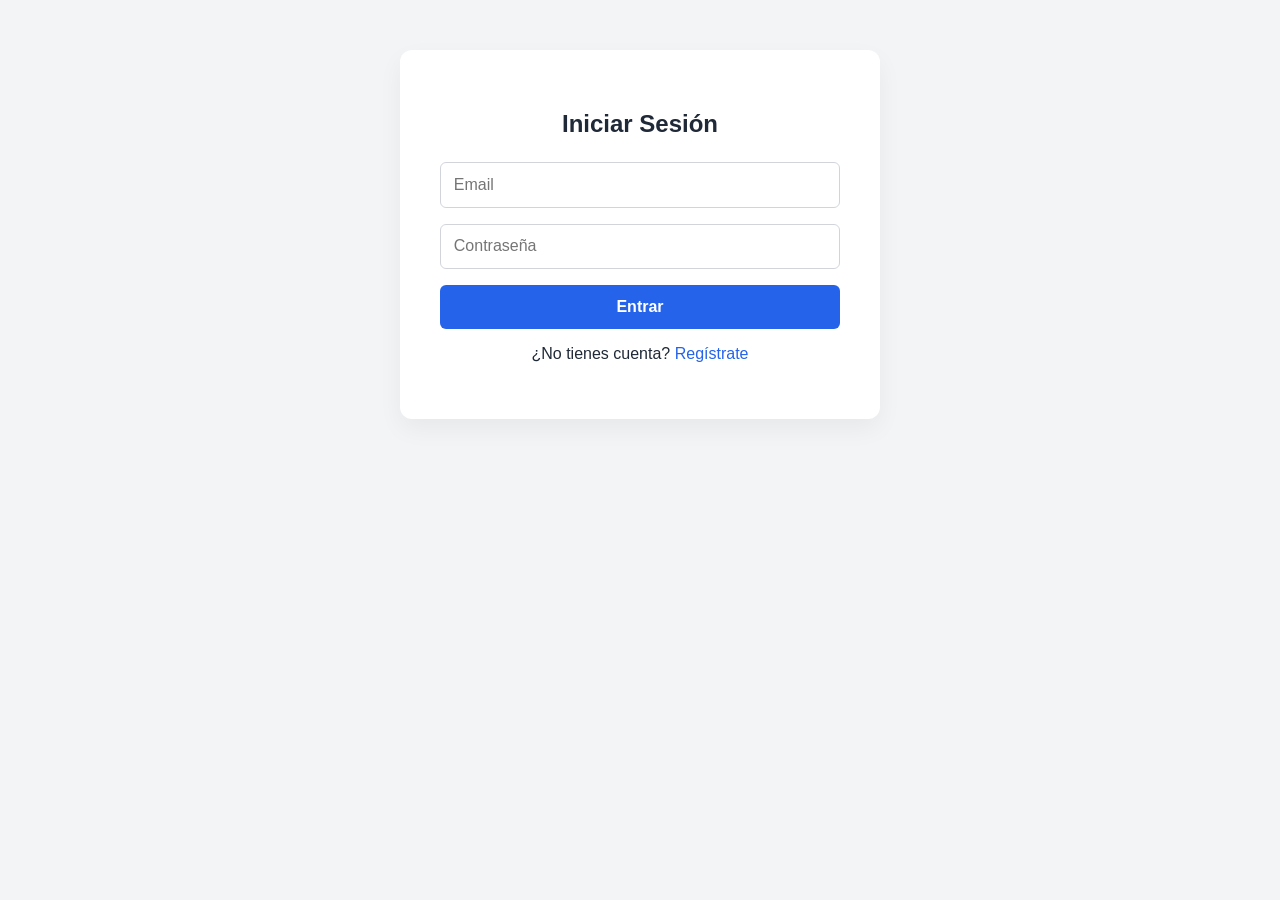
<file: Api Rest + Gestión de Usuarios/webpruena/frontend/index.html>
<!DOCTYPE html>
<html lang="es">
<head>
    <meta charset="UTF-8">
    <title>Panel de Control - Usuarios</title>
    <link rel="stylesheet" href="style.css">
</head>
<body>
<nav>
    <h2>Gestión de Usuarios</h2>
    <button onclick="logout()">Cerrar Sesión</button>
</nav>

<div class="container">
    <h3>Lista de Usuarios Registrados</h3>
    <table>
        <thead>
        <tr>
            <th>ID</th>
            <th>Usuario</th>
            <th>Email</th>
            <th>Acciones</th>
        </tr>
        </thead>
        <tbody id="listaUsuarios">
        </tbody>
    </table>
</div>

<script>
    // Verificación: si no hay nombre guardado, al login
    if (!localStorage.getItem('nombreUsuario')) {
        window.location.href = 'login.html';
    }

    async function cargarUsuarios() {
        try {
            const response = await fetch('http://localhost:8080/api/usuarios');
            const usuarios = await response.json();
            const tabla = document.getElementById('listaUsuarios');

            tabla.innerHTML = usuarios.map(u => `
                <tr>
                    <td>${u.id}</td>
                    <td>${u.usuario}</td> <td>${u.email}</td>
                    <td>
                        <button class="btn-delete" onclick="eliminarUsuario(${u.id})">Eliminar</button>
                    </td>
                </tr>
            `).join('');
        } catch (error) {
            console.error("Error al cargar usuarios:", error);
        }
    }

    async function eliminarUsuario(id) {
        if (confirm("¿Estás seguro de eliminar este usuario?")) {
            await fetch(`http://localhost:8080/api/usuarios/${id}`, {
                method: 'DELETE'
            });
            cargarUsuarios(); // Recargamos la tabla
        }
    }

    function logout() {
        localStorage.clear();
        window.location.href = 'login.html';
    }

    cargarUsuarios();
</script>
</body>
</html>
</file>
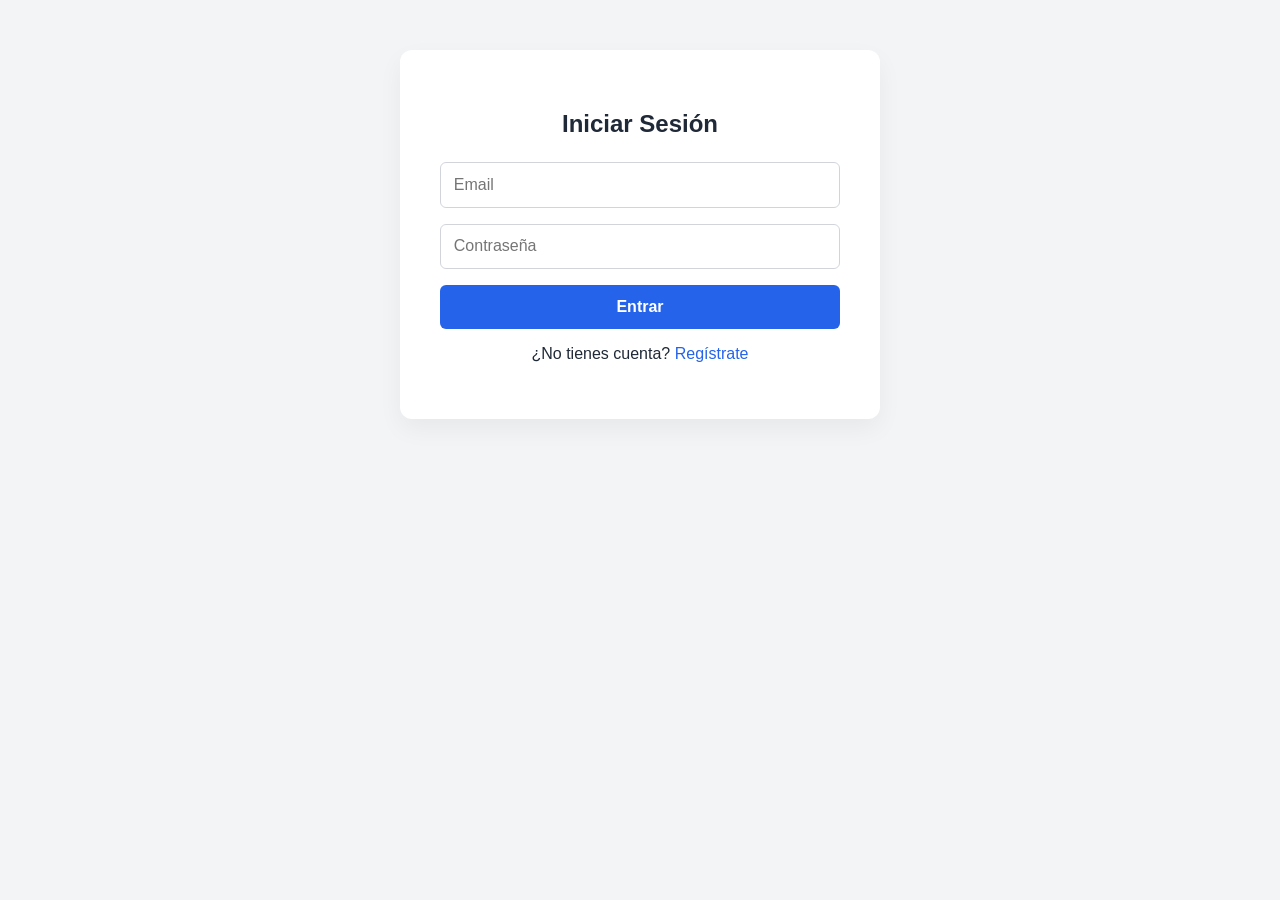
<file: Api Rest + Gestión de Usuarios/webpruena/frontend/login.html>
<!DOCTYPE html>
<html lang="es">
<head>
    <meta charset="UTF-8">
    <title>Login - Gestión de Usuarios</title>
    <link rel="stylesheet" href="style.css">
</head>
<body>
<div class="container">
    <h2>Iniciar Sesión</h2>
    <form id="loginForm">
        <input type="email" id="email" placeholder="Email" required>
        <input type="password" id="password" placeholder="Contraseña" required>
        <button type="submit">Entrar</button>
    </form>
    <p>¿No tienes cuenta? <a href="registro.html">Regístrate</a></p>
</div>

<script>
    document.getElementById('loginForm').addEventListener('submit', async (e) => {
        e.preventDefault();
        const email = document.getElementById('email').value;
        const password = document.getElementById('password').value;

        try {
            const response = await fetch('http://localhost:8080/api/usuarios/login', {
                method: 'POST',
                headers: {'Content-Type': 'application/json'},
                body: JSON.stringify({ email, password })
            });

            if (response.ok) {
                const data = await response.json();
                localStorage.setItem('nombreUsuario', data.usuario);
                alert("¡Bienvenido de nuevo!");
                window.location.href = 'index.html';
            } else {
                const errorMsg = await response.text();
                alert("Error: " + errorMsg);
            }
        } catch (error) {
            console.error("Error de conexión:", error);
            alert("No se pudo conectar con el servidor Java.");
        }
    }); // Aquí terminaba el listener, antes tenías una llave de más abajo.
</script>
</body>
</html>
</file>
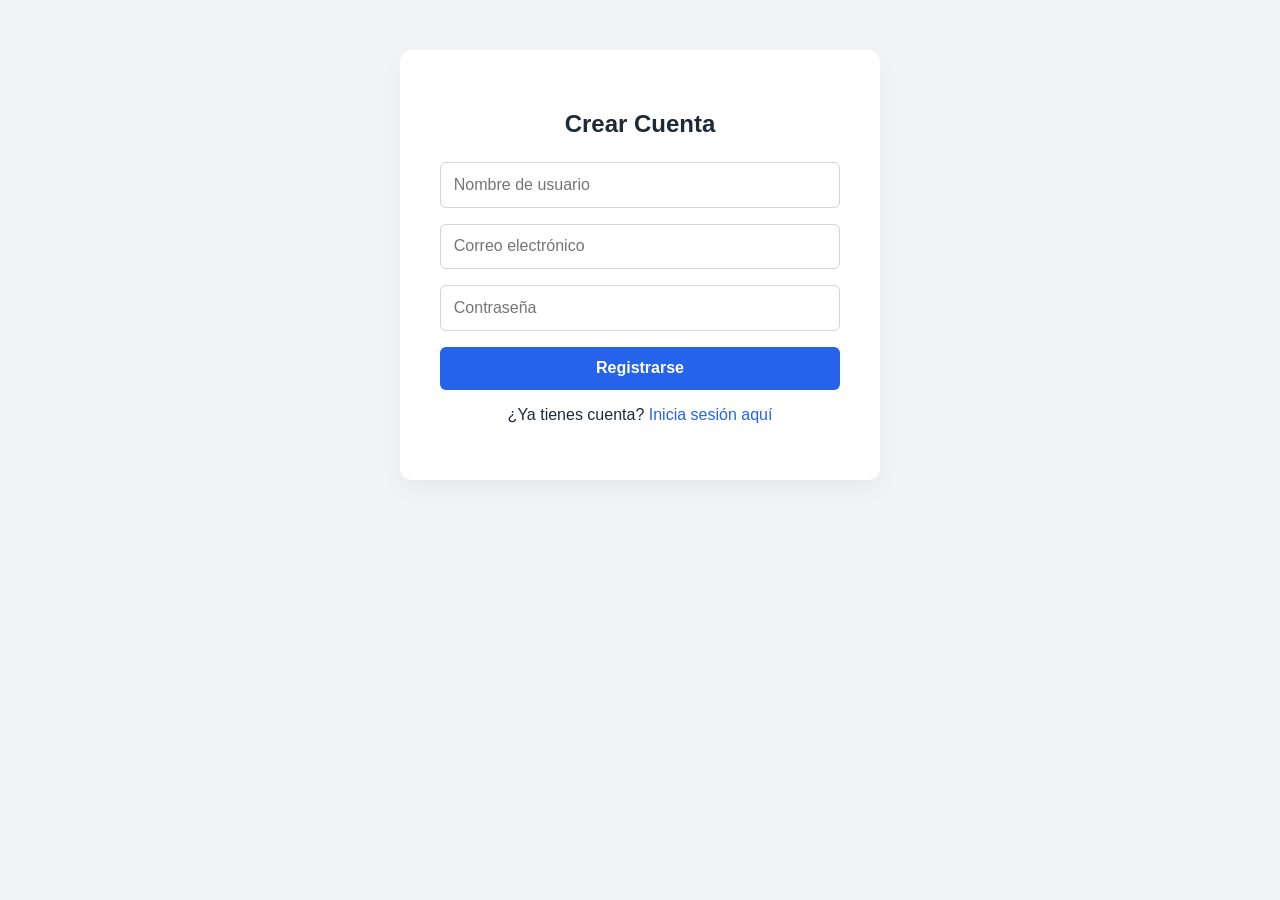
<file: Api Rest + Gestión de Usuarios/webpruena/frontend/registro.html>
<!DOCTYPE html>
<html lang="es">
<head>
    <meta charset="UTF-8">
    <title>Registro - Gestión de Usuarios</title>
    <link rel="stylesheet" href="style.css">
</head>
<body>
<div class="container">
    <h2>Crear Cuenta</h2>
    <form id="registroForm">
        <input type="text" id="usuario" placeholder="Nombre de usuario" required>
        <input type="email" id="email" placeholder="Correo electrónico" required>
        <input type="password" id="password" placeholder="Contraseña" required>
        <button type="submit">Registrarse</button>
    </form>
    <p>¿Ya tienes cuenta? <a href="login.html">Inicia sesión aquí</a></p>
</div>

<script>
    document.getElementById('registroForm').addEventListener('submit', async (e) => {
        e.preventDefault();
        const datos = {
            usuario: document.getElementById('usuario').value,
            email: document.getElementById('email').value,
            password: document.getElementById('password').value
        };

        const response = await fetch('http://localhost:8080/api/usuarios/registrar', {
            method: 'POST',
            headers: {'Content-Type': 'application/json'},
            body: JSON.stringify(datos)
        });

        if (response.ok) {
            alert("Usuario registrado con éxito");
            window.location.href = 'login.html';
        } else {
            alert("Error al registrar");
        }
    });
</script>
</body>
</html>
</file>
<file: Api Rest + Gestión de Usuarios/webpruena/frontend/style.css>
/* Configuración General */
:root {
    --primary-color: #2563eb;
    --primary-hover: #1d4ed8;
    --bg-color: #f3f4f6;
    --text-color: #1f2937;
    --white: #ffffff;
    --error: #ef4444;
}

body {
    font-family: 'Segoe UI', Tahoma, Geneva, Verdana, sans-serif;
    background-color: var(--bg-color);
    color: var(--text-color);
    margin: 0;
    display: flex;
    flex-direction: column;
    align-items: center;
    min-height: 100vh;
}

/* Navegación (para el index.html) */
nav {
    width: 100%;
    background-color: var(--white);
    padding: 1rem 2rem;
    display: flex;
    justify-content: space-between;
    align-items: center;
    box-shadow: 0 2px 4px rgba(0,0,0,0.1);
    box-sizing: border-box;
    margin-bottom: 2rem;
}

nav h2 { margin: 0; color: var(--primary-color); font-size: 1.5rem; }

/* Contenedor Principal (Login y Registro) */
.container {
    background-color: var(--white);
    padding: 2.5rem;
    border-radius: 12px;
    box-shadow: 0 10px 25px rgba(0,0,0,0.05);
    width: 100%;
    max-width: 400px;
    margin-top: 50px;
    text-align: center;
}

h2, h3 {
    margin-bottom: 1.5rem;
    font-weight: 600;
}

/* Formularios */
form {
    display: flex;
    flex-direction: column;
    gap: 1rem;
}

input {
    padding: 0.8rem;
    border: 1px solid #d1d5db;
    border-radius: 6px;
    font-size: 1rem;
    outline: none;
    transition: border-color 0.2s;
}

input:focus {
    border-color: var(--primary-color);
    box-shadow: 0 0 0 3px rgba(37, 99, 235, 0.1);
}

/* Botones */
button {
    background-color: var(--primary-color);
    color: white;
    padding: 0.8rem;
    border: none;
    border-radius: 6px;
    font-size: 1rem;
    font-weight: 600;
    cursor: pointer;
    transition: background-color 0.2s;
}

button:hover {
    background-color: var(--primary-hover);
}

button.secondary {
    background-color: #6b7280;
}

/* Tablas (para el index.html) */
.container-table {
    max-width: 900px;
    width: 90%;
}

table {
    width: 100%;
    border-collapse: collapse;
    background: var(--white);
    border-radius: 8px;
    overflow: hidden;
}

th, td {
    padding: 1rem;
    text-align: left;
    border-bottom: 1px solid #e5e7eb;
}

th {
    background-color: #f9fafb;
    font-weight: 600;
    text-transform: uppercase;
    font-size: 0.85rem;
    letter-spacing: 0.05em;
}

tr:hover {
    background-color: #f9fafb;
}

/* Enlaces */
a {
    color: var(--primary-color);
    text-decoration: none;
    font-weight: 500;
}

a:hover {
    text-decoration: underline;
}

/* Responsivo */
@media (max-width: 480px) {
    .container {
        width: 85%;
        padding: 1.5rem;
    }
}
</file>
